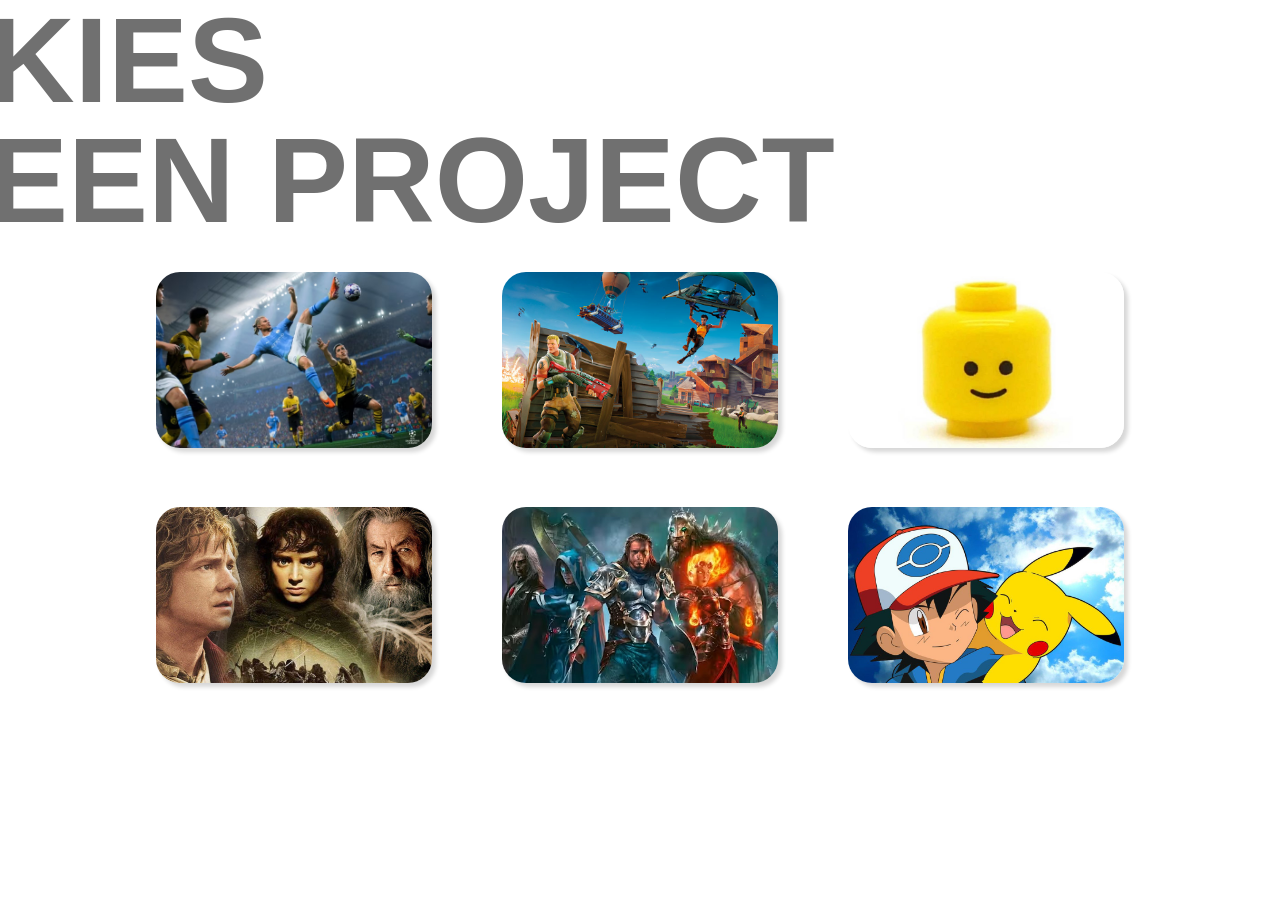
<file: index.html>
<!DOCTYPE html>
<html lang="nl">

<head>
    <meta charset="UTF-8">
    <meta name="viewport" content="width=device-width, initial-scale=1.0">
    <title>Landingspagina</title>
    <link rel="stylesheet" href="css/reset.css">
    <link rel="stylesheet" href="css/style.css">
</head>

<body>
    <div id="wrapper_project_page">
        <header>
            <h1 class="allCaps">kies<br>een project</h1>
        </header>
        <main id="project_main">
                <div id="wrapper_projects_images">
                    <div id="fifa" class="project_item_size project_image_size box_shadow"></div>
                    <div id="fortnite" class="project_item_size project_image_size box_shadow"></div>
                    <div id="lego" class="project_item_size project_image_size box_shadow"></div>
                    <div id="lotr" class="project_item_size project_image_size box_shadow"></div>
                    <div id="mtg" class="project_item_size project_image_size box_shadow"></div>
                    <div id="pokemon" class="project_item_size project_image_size box_shadow"></div>
                </div> 


                <div id="wrapper_projects_links">
                    <a href="#" class="hover_project project_item_size">
                        <p>niet beschikbaar</p>
                    </a>
                    <a href="#" class="hover_project project_item_size">
                        <p>niet beschikbaar</p>
                    </a>
                    <a href="login.html" class="hover_project project_item_size lego_hover">
                        <p>lego masters</p>
                    </a>
                    <a href="#" class="hover_project project_item_size">
                        <p>niet beschikbaar</p>
                    </a>
                    <a href="#" class="hover_project project_item_size">
                        <p>niet beschikbaar</p>
                    </a>
                    <a href="#" class="hover_project project_item_size">
                        <p>niet beschikbaar</p>
                    </a>
                </div> 
        </main>
    </div>
</body>

</html>
</file>
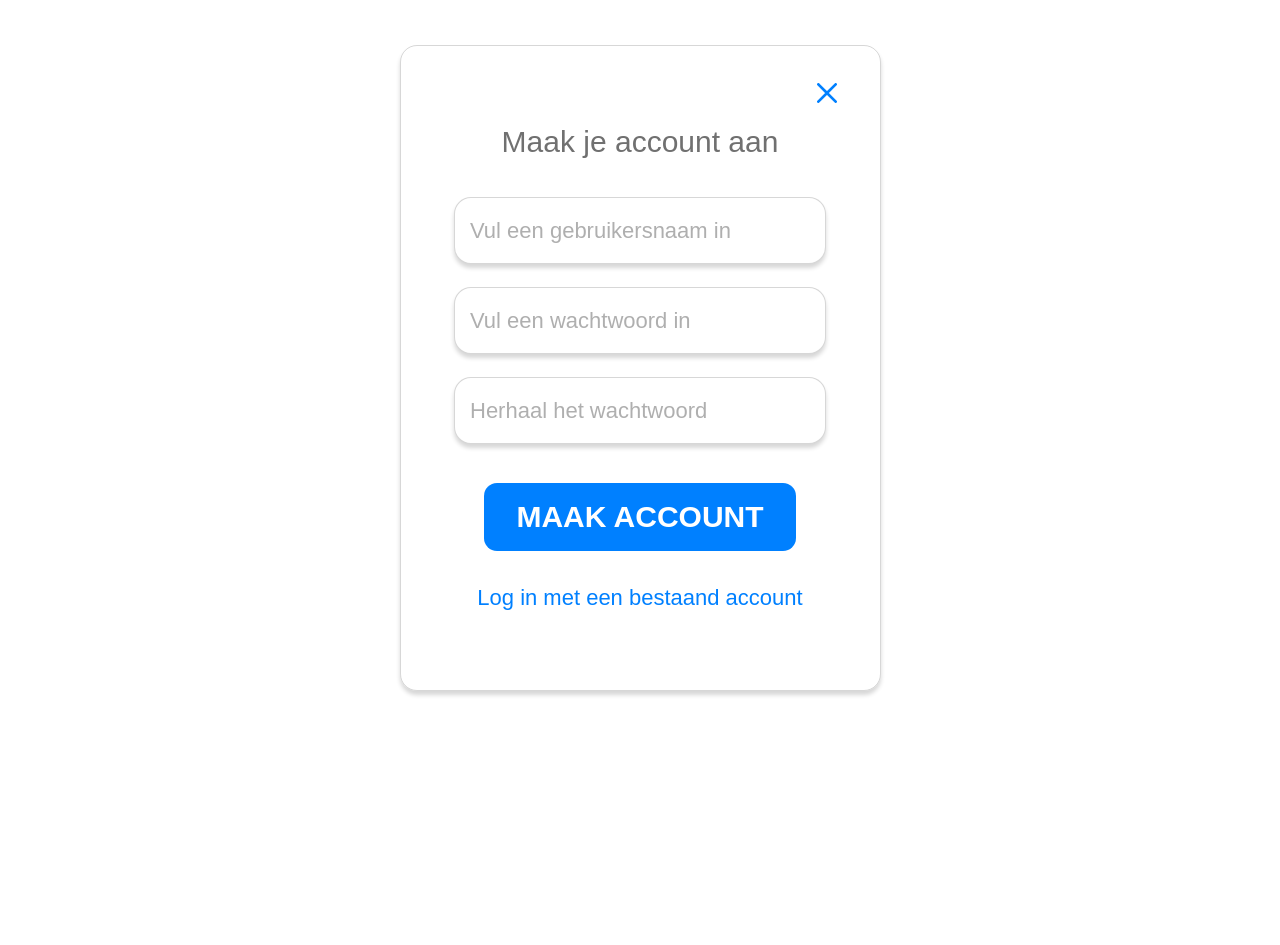
<file: createAcc.html>
<!DOCTYPE html>
<html lang="nl">

<head>
    <meta charset="UTF-8">
    <meta name="viewport" content="width=device-width, initial-scale=1.0">
    <title>Account aanmaken</title>
    <link rel="stylesheet" href="css/reset.css">

    <link rel="stylesheet" href="css/style.css">
    <style>
        
    </style>
</head>

<body>
    <main>
        <div id="create_account_container" class="box_shadow2">
            <a id="exit_button" href="index.html"><img class="exit_button_size" src="assets/svg/cross.svg" alt=""></a>
            <div id="wrapper_create">
                <h2>Maak je account aan</h2>
                <form id="create_form" action="#" method="POST">
                    <input type="text" class="form_input box_shadow2" name="gebruikersnaam" placeholder="Vul een gebruikersnaam in" required>
                    <input type="password" class="form_input box_shadow2" name="wachtwoord" placeholder="Vul een wachtwoord in" required>
                    <input type="password" class="form_input box_shadow2" name="herhaal-wachtwoord" placeholder="Herhaal het wachtwoord"
                    required>
                    <button type="submit" class="form_submit">maak account</button>
                </form>
                <a href="login.html" class="create_account">Log in met een bestaand account</a>
            </div>
        </div>
    </main>
</body>

</html>
</file>
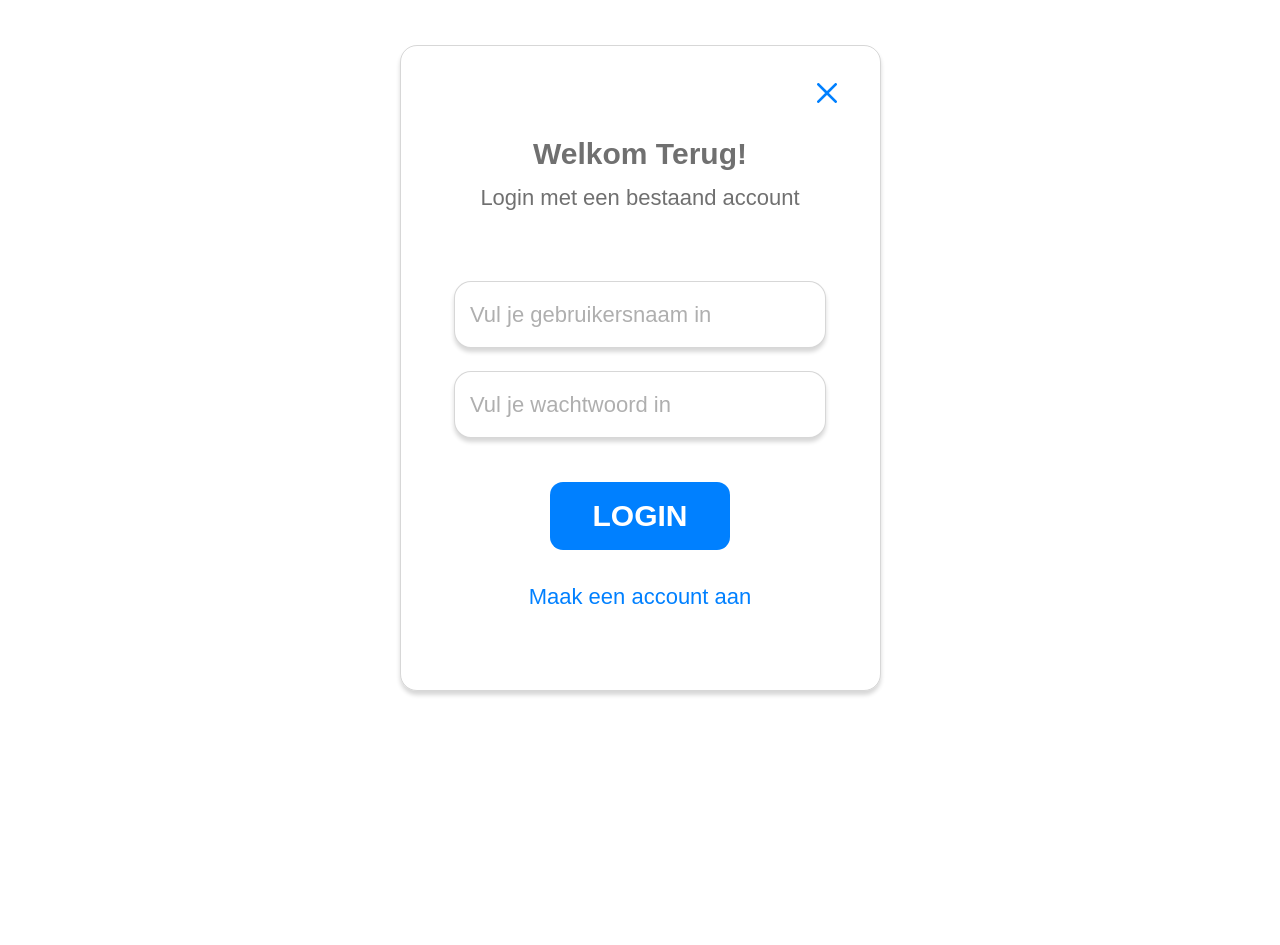
<file: login.html>
<!DOCTYPE html>
<html lang="nl">

<head>
    <meta charset="UTF-8">
    <meta name="viewport" content="width=device-width, initial-scale=1.0">
    <title>Inloggen</title>
    <link rel="stylesheet" href="css/reset.css">
    <link rel="stylesheet" href="css/style.css">
</head>

<body>
    <main>
        <div id="login_container" class="box_shadow2">
            <a id="exit_button" href="index.html"><img class="exit_button_size" src="assets/svg/cross.svg" alt=""></a>
            <div id="wrapper_login">
                <h2>Welkom Terug!</h2>
                <h3>Login met een bestaand account</h3>
                <form id="login_form" action="#" method="POST">
                    <input type="text" class="form_input box_shadow2" name="gebruikersnaam" placeholder="Vul je gebruikersnaam in"
                        required>
                    <input type="password" class="form_input box_shadow2" name="wachtwoord" placeholder="Vul je wachtwoord in"
                        required>
                    <button type="submit" class="form_submit">login</button>
                </form>
                <a href="createAcc.html" class="create_account">Maak een account aan</a>
            </div>
        </div>
    </main>
</body>

</html>
</file>
<file: css/style.css>
body {
    height: 100vh;
    overflow: hidden;
}

/*=============================================
=        SHARED CLASSES AND VARIABLES         =
=============================================*/
:root{
    --tekst_grijs: #707070;
    --button_blue: #0080FF;
}
.allCaps{
    text-transform: uppercase;
}
.box_shadow {
    box-shadow: 4px 4px 4px#00000029;
}
.box_shadow2 {
    box-shadow: 0px 4px 4px#00000029;
}
.exit_button_size{
    width: 20px;
    height: 20px;
}
/*==========  END SHARED CLASSES  ===========*/






/*=============================================
=                PROJECTS PAGE                =
=============================================*/
#project_main{
    display: flex;
    justify-content: center;
    align-items: center;
}

#wrapper_project_page h1{
    font-family: Verdana, Geneva, Tahoma, sans-serif;
    font-size: 120px;
    font-weight: bold;
    color: var(--tekst_grijs);
    text-align: left;
    margin-left: -12px;
    height: 272px;
}
#wrapper_projects_images{
    display: flex;
    flex-flow: row wrap;
    margin: 0 auto;
    width: 968px;
    justify-content: space-between;
}
.project_item_size{
    width: 276px;
    height: 176px;
    border-radius: 24px;
    margin: 0 70px 59px 0;   
}
.project_image_size{
    background-position: center;
    background-size: 100% auto;
    background-repeat: no-repeat;
}
#fifa{
    background-image: url(../assets/images/fifa_zonder_titel.jpg);
    background-size: 115% auto;
}
#fortnite{
    background-image: url(../assets/images/Fortnite.jpg);
}
#lego{
    background-image: url(../assets/images/lego-minifigures-head.jpg);
    margin: 0 0 59px 0;
}
#lotr{
    background-image: url(../assets/images/lotr.jpg);
    background-size: 120% auto;
    margin: 0 70px 0 0;
}
#mtg{
    background-image: url(../assets/images/magic-the-gathering.jpg);
    background-position:top;
    margin: 0 70px 0 0;
}
#pokemon{
    background-image: url(../assets/images/pokemon.jpg);
    margin: 0 0 0 0;
}



/* PROJECT HOVERS
-------------------------------------------------- */
#wrapper_projects_links{
    position: absolute;

    display: flex;
    flex-flow: row wrap;
    margin: 0 auto;
    width: 968px;
    justify-content: space-between;
}
.hover_project{
    background-color: white;
    opacity: 0;
    transition: all 0.2s ease-out;
    cursor: pointer;
}
.hover_project:hover{
    opacity: 0.8;
}
.lego_hover{
    margin: 0 0 59px 0;
    background-color: #F7FF00;
}
.hover_project:nth-of-type(4), .hover_project:nth-of-type(5){
    margin: 0 70px 0 0;
}
.hover_project:nth-of-type(6){
    margin: 0 0 0 0;
}
#wrapper_projects_links p{
    font-family: 'Segoe UI', Tahoma, Geneva, Verdana, sans-serif;
    font-size: 40px;
    font-weight: bold;
    text-transform: capitalize;
    color: var(--tekst_grijs);

    width: 230px;
    height: 111px;  
    padding: 33px 0 0 21px;
}
#wrapper_projects_links a{
    text-decoration: none;
}
/* END OF PROJECT HOVERS
-------------------------------------------------- */
/*============  END PROJECTS PAGE  =============*/



/*=============================================
=                    LOGIN                    =
=============================================*/
#login_container {
    width: 479px;
    height: 644px;
    border: 1px solid #70707047;
    border-radius: 17px;
    margin: 45px auto;

    display: flex;
    flex-flow: column nowrap;
}

#wrapper_login {
    padding-top: 33px;
    display: flex;
    flex-flow: column nowrap;
    align-items: center;
}

#exit_button{
    align-self: flex-end;
    margin: 37px 43px 0 0;
}
#login_container h2 {
    font-family: Verdana, Geneva, Tahoma, sans-serif;
    font-size: 30px;
    font-weight: bold;
    color: var(--tekst_grijs);
    height: 48px;
}
#login_container h3{
    font-family: Verdana, Geneva, Tahoma, sans-serif;
    font-size: 22px;
    color: var(--tekst_grijs);
}

#login_form {
    display: flex;
    flex-direction: column;
    align-items: center;
}

.form_input {
    width: 353px;
    height: 63px;
    border: 1px solid #70707047;
    outline: none;
    border-radius: 17px;

    padding-left: 15px;
    font-family: Verdana, Geneva, Tahoma, sans-serif;
    font-size: 22px;
    color: var(--tekst_grijs);
}
#login_container .form_input:nth-of-type(1){
    margin-top: 72px;
}
#login_container .form_input:nth-of-type(2){
    margin-top: 23px;
}
::placeholder {
    color: #AFAFAF;;
}

.form_submit {
    background-color: var(--button_blue);
    border: none;
    border-radius: 13px;
    width: 180px;
    height: 68px;
    margin-top: 44px;

    cursor: pointer;
    transition: hover 0.3s;

    font-family: Verdana, Geneva, Tahoma, sans-serif;
    font-size: 30px;
    font-weight: bold;
    color: #fff;
    text-transform: uppercase;
}

.form_submit:hover {
    background-color: #2e95fc;
}

.create_account {
    margin-top: 36px;
    font-size: 22px;
    font-family: Verdana, Geneva, Tahoma, sans-serif;
    color: var(--button_blue);
    text-decoration: none;
}
/*============  END OF LOGIN  =============*/


/*=============================================
=               CREATE ACCOUNT                =
=============================================*/
#create_account_container {
    width: 479px;
    height: 644px;
    border: 1px solid #70707047;
    border-radius: 17px;
    margin: 45px auto;

    display: flex;
    flex-flow: column nowrap;
}
#wrapper_create {
    padding-top: 21px;
    display: flex;
    flex-flow: column nowrap;
    align-items: center;
}
#create_account_container h2 {
    font-family: Verdana, Geneva, Tahoma, sans-serif;
    font-size: 30px;
    color: var(--tekst_grijs);
}
#create_form {
    padding-top: 40px;
    display: flex;
    flex-direction: column;
    align-items: center;
}
#create_account_container .form_input:nth-of-type(2), .form_input:nth-of-type(3){
    margin-top: 23px;
}
#create_account_container .form_submit{
    margin-top: 39px;
    width: 312px;
}
/*============  End of CREATE ACCOUNT  =============*/
</file>
